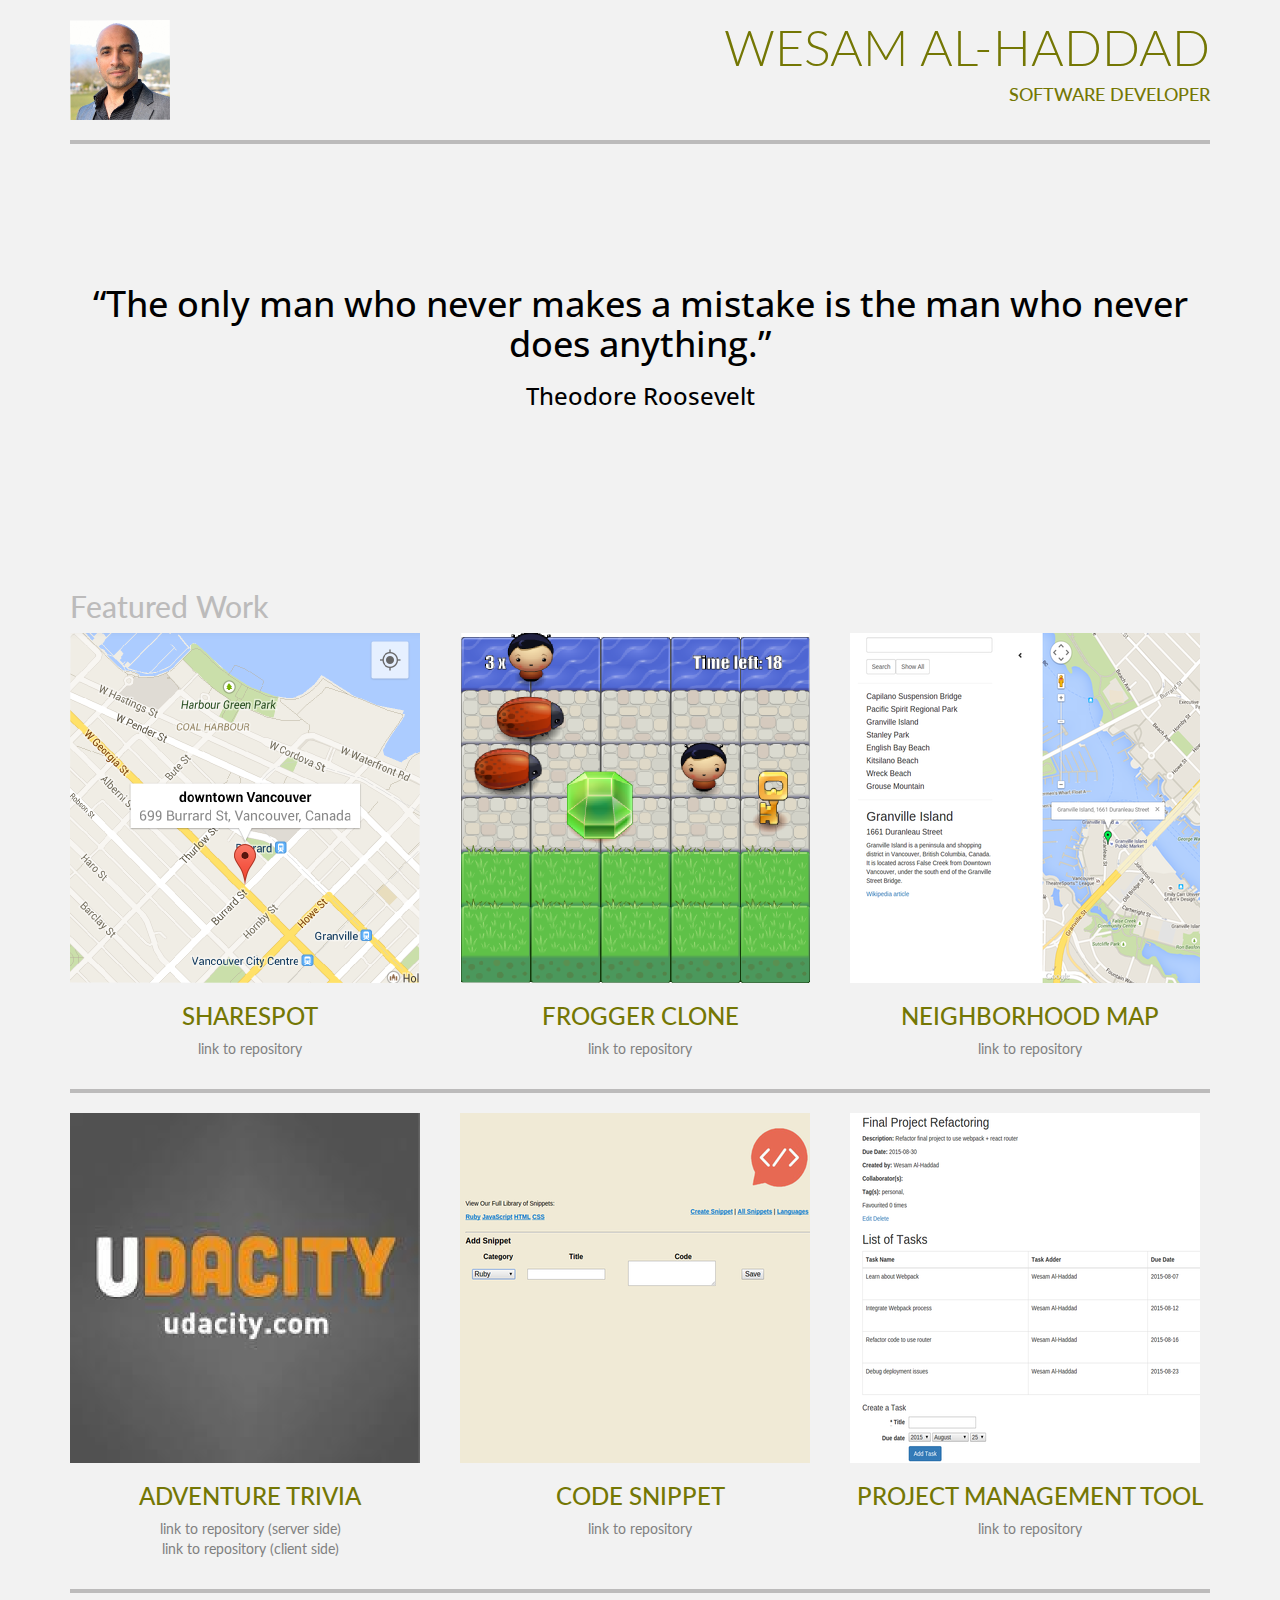
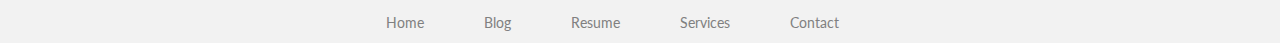
<file: index.html>
<!DOCTYPE html>
<html lang="en">
	<head>
		<meta charset="utf-8">
		<meta http-equiv="X-UA-Compatible" content="IE=edge,chrome=1">
		<title>My Portfolio Webpage</title>
		<link href='http://fonts.googleapis.com/css?family=Lato:100,200,300,400' rel='stylesheet' type='text/css'>
		<link href='http://fonts.googleapis.com/css?family=Roboto:300italic' rel='stylesheet' type='text/css'>
		<link href='http://fonts.googleapis.com/css?family=Open+Sans' rel='stylesheet' type='text/css'>
		<!--Add Jquery files-->
		<script type="text/javascript" src="https://cdnjs.cloudflare.com/ajax/libs/jquery/2.1.4/jquery.min.js"></script>
		<link rel="stylesheet" href="https://maxcdn.bootstrapcdn.com/bootstrap/3.3.5/css/bootstrap.min.css">
		<script type="text/javascript" src="https://maxcdn.bootstrapcdn.com/bootstrap/3.3.5/js/bootstrap.min.js"></script>
		<link rel="stylesheet" href="css/styles.css">
		<!--for changing quote displayed on webpage-->
		<script type="text/javascript" src="js/quote.js"></script>
	</head>
	<body>
		<div class="container">
			<!--First row logo and name -->
			<div class="row">
				<div class="col-md-6">
					<img class="logo-place"
						 src="images/wesam-portrait.png" 
						 alt="logo">
				</div>
				<div class="col-md-6 text-right text-uppercase">
					<h1 class="name-font">Wesam Al-Haddad</h1>
					<h4>Software Developer</h4>
				</div>
			</div>
			<!--second row horizontal line-->
			<div class="row">
				<div class = "col-md-12">
					<hr>
				</div>
			</div>	
			<!--third row image-->
			<div class="row">
				<div class="col-md-12 text-center quote">
					<!--insert jquery methods to change quotes periodically-->
					<!--inserted a quote anyway to make validator happy-->
					<h1>"There is no substitute for hard work."</h1>
					<h3>Thomas Edison</h3>			
				</div>
			</div>
			<!--fourth row: featured work-->
			<div class="row">
				<div class="col-md-12 fw-font">
					<h2>Featured Work</h2>
				</div>
			</div>	
			<!--Fifth row-->
      <!-- first batch of portfolio, android, frogger, neighborhood map -->
			<div class="row text-center">
				<!--first column-->
				<div class="col-md-4">
					<img class="img-responsive" 
						 src="images/shareloc-icon.png" 
						 alt="sharespot"
						 data-toggle="modal" 
						 data-target="#sharespot">
					<h3 class="text-uppercase">ShareSpot</h3>
					<p>
						<a href="https://github.com/alwesam/shareloc">
						  link to repository
						</a>
					</p>
				</div>
				<!--second column-->
				<div class="col-md-4">
					<img class="img-responsive" 
						 src="images/Frogger.png" 
						 alt="frogger"
						 data-toggle="modal" 
						 data-target="#frogger">
					<h3 class="text-uppercase">Frogger Clone</h3>
					<p>
						<a href="https://github.com/alwesam/frogger-clone-game">
							link to repository
						</a>
					</p>
				</div>
				<!--third column-->
				<div class="col-md-4">
					<img class="img-responsive" 
						 src="images/neighborhood-map.png" 
						 alt="neighborhood-map"
						 data-toggle="modal" 
						 data-target="#nmap">
					<h3 class="text-uppercase">Neighborhood Map</h3>
					<p>
						<a href="https://github.com/alwesam/neighborhoodMap">
						  link to repository
						</a>
					</p>
				</div>				
			</div>
      <!-- dividing row -->
			<div class="row">
				<div class = "col-md-12">
					<hr>
				</div>
			</div>	
      <!-- second batch of portfolio, adventure trivia, code snippet, pm tool -->
			<div class="row text-center">
				<!--first column-->
				<div class="col-md-4">
					<img class="img-responsive" 
						 src="images/udacity-icon.png" 
						 alt="adventure trivia"
						 data-toggle="modal" 
						 data-target="#adventure">
					<h3 class="text-uppercase">Adventure Trivia</h3>
					<p>
						<a href="https://github.com/alwesam/adventure_trivia">
							link to repository (server side)
						</a>
            <br>
						<a href="https://github.com/alwesam/adventure_trivia_client">
							link to repository (client side)
						</a>
					</p>
				</div>
				<!--second column-->
				<div class="col-md-4">
					<img class="img-responsive" 
						 src="images/code-snippet.png" 
						 alt="code snippet"
						 data-toggle="modal" 
						 data-target="#snippet">
					<h3 class="text-uppercase">Code Snippet</h3>
					<p>
						<a href="https://github.com/leahhuyghe/programming/tree/master/code_snippets/codesnipper">
					    link to repository
						</a>
					</p>
				</div>
				<!--third column-->
				<div class="col-md-4">
					<img class="img-responsive" 
						 src="images/pm-tool.png" 
						 alt="PM tool"
						 data-toggle="modal" 
						 data-target="#pmtool">
					<h3 class="text-uppercase">Project Management Tool</h3>
					<p>
						<a href="https://github.com/alwesam/railspm">
						  link to repository
						</a>
					</p>
				</div>				
			</div>
			<!--Sixth row-->
			<div class="row">
				<div class="col-md-12">
					<hr>
				</div>
			</div>
			<!--Seventh row-->
			<div class="row text-center">
				<div class="col-md-12">
					<p><a href="http://vandevsam.com" class="tab-padding">
							Home
						</a>
						<a href="http://vandevsam.com/blog" class="tab-padding">
							Blog
						</a> 
						<a href="resume/resume.html" class="tab-padding">
							Resume
						</a> 
						<a href="services" class="tab-padding">
							Services
						</a> 
						<a href="contact" class="tab-padding">
							Contact
						</a> 
					</p>
				</div>
			</div>
		</div>
		<!-- ShareLoc Android Modal -->
		<div class="modal  fade" id="sharespot" tabindex="-1" role="dialog" aria-labelledby="androidModal" aria-hidden="true">
		  <div class="modal-dialog">
		    <div class="modal-content">
		      <div class="modal-header">
		        <h4 class="modal-title text-center" id="androidModal">ShareSpot Android App</h4>
		      </div>
		      <div class="modal-body">
		      	<div class ="row">
		      		<div class="col-md-6">
		        		<img class="img-responsive" src="images/shareloc-icon.png" alt="sharespot icon">
		        	</div>
		        	<div class="col-md-6 modal-body-font">
		        		<p>This is my first Android project. I have learned a lot about Java and OOP as well as app development.  
                The project has been growing and features are being added.  In addition, the code is being continously 
                reviewed to remove redundancies, improve its efficiency, and make the app as lightweight as possible 
                without compromising its functional integrity .  If you have any comments or feedback, please contact 
                me at alwesam@vandevsam.com.</p>
		        	</div>
		        </div>
		      </div>
		      <div class="modal-footer">
		        <button type="button" class="btn btn-default" data-dismiss="modal">Close</button>
		      </div>
		    </div>
		  </div>
		</div>
		<!--end modal-->
		<!-- Neighbhorhood map Modal -->
		<div class="modal  fade" id="nmap" tabindex="-1" role="dialog" aria-labelledby="mapModal" aria-hidden="true">
		  <div class="modal-dialog">
		    <div class="modal-content">
		      <div class="modal-header">
		        <h4 class="modal-title text-center" id="mapModal">Neighborhood Map</h4>
		      </div>
		      <div class="modal-body">
		      	<div class ="row">
		      		<div class="col-md-6">
		        		<img class="img-responsive" src="images/udacity-icon.png" alt="neighborhood map">
		        	</div>
		        	<div class="col-md-6 modal-body-font">
		        		<p>Project will be completed as part of Udacity's Front-End nanodegree.  Image courtesy of Udacity Website</p>
		        	</div>
		        </div>
		      </div>
		      <div class="modal-footer">
		        <button type="button" class="btn btn-default" data-dismiss="modal">Close</button>
		      </div>
		    </div>
		  </div>
		</div>
		<!--end modal-->
		<!-- Frogger Android Modal -->
		<div class="modal  fade" id="frogger" tabindex="-1" role="dialog" aria-labelledby="froggerModal" aria-hidden="true">
		  <div class="modal-dialog">
		    <div class="modal-content">
		      <div class="modal-header">
		        <h4 class="modal-title text-center" id="froggerModal">Frogger Clone</h4>
		      </div>
		      <div class="modal-body">
		      	<div class ="row">
		      		<div class="col-md-6">
		        		<img class="img-responsive" src="images/Frogger.png" alt="frogger icon">
		        	</div>
		        	<div class="col-md-6 modal-body-font">
		        		<p>This project is part of my Udacity's front-end development course and it involves coding a frogger-like
		     			game in javascript.  The player attempts to collect gems and avoid bugs within 60 seconds.
		     			</p>
		     			<p>Play <a href="arcade/frogger.html" class="game-link">
		     						game
		     					</a>
		     			</p>
		        	</div>
		        </div>		      
		      </div>
		      <div class="modal-footer">
		        <button type="button" class="btn btn-default" data-dismiss="modal">Close</button>
		      </div>
		    </div>
		  </div>
		</div>
		<!--end modal-->
	</body>
</html>
</file>
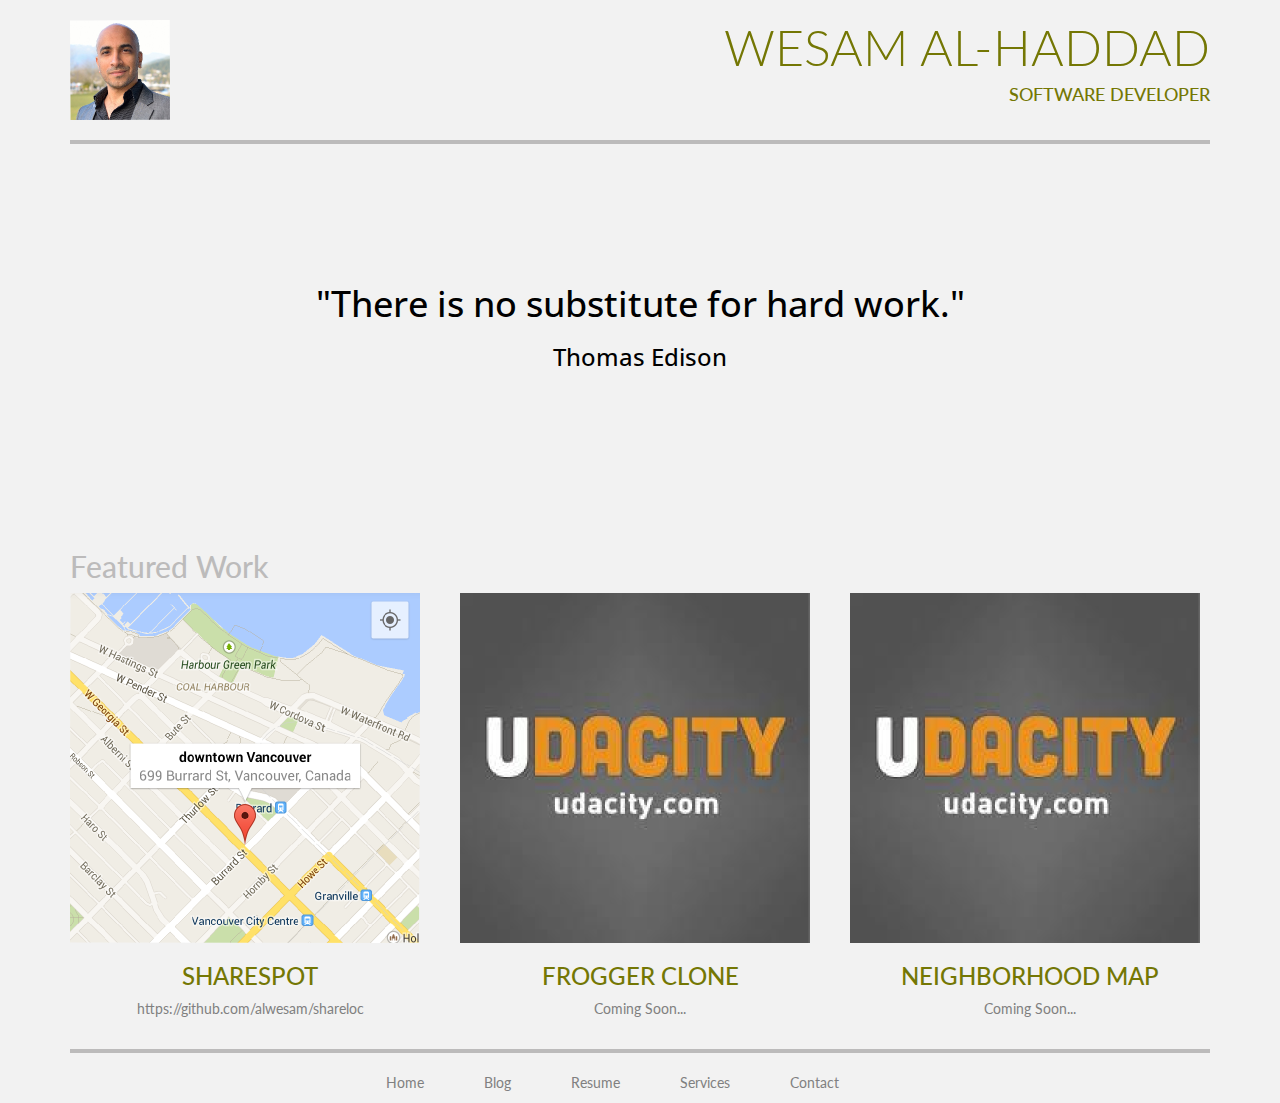
<file: portfolio.html>
<!DOCTYPE html>
<html lang="en">
	<head>
		<meta charset="utf-8">
		<meta http-equiv="X-UA-Compatible" content="IE=edge,chrome=1">
		<title>My Portfolio Webpage</title>
		<link href='http://fonts.googleapis.com/css?family=Lato:100,200,300,400' rel='stylesheet' type='text/css'>
		<link href='http://fonts.googleapis.com/css?family=Roboto:300italic' rel='stylesheet' type='text/css'>
		<link href='http://fonts.googleapis.com/css?family=Open+Sans' rel='stylesheet' type='text/css'>
		<link rel="stylesheet" href="bootstrap/css/bootstrap.min.css">
		<link rel="stylesheet" href="css/styles.css">
		<!--Add JS and Jquery files-->
		<script type="text/javascript" src="js/jquery-1.11.2.min.js"></script>
		<script type="text/javascript" src="bootstrap/js/bootstrap.min.js"></script>
		<!--for changing quote displayed on webpage-->
		<script type="text/javascript" src="js/quote.js"></script>
	</head>
	<body>
		<div class="container">
			<!--First row logo and name -->
			<div class="row">
				<div class="col-md-6">
					<img class="logo-place"
						 src="images/wesam-portrait.png" 
						 alt="logo">
				</div>
				<div class="col-md-6 text-right text-uppercase">
					<h1 class="name-font">Wesam Al-Haddad</h1>
					<h4>Software Developer</h4>
				</div>
			</div>
			<!--second row horizontal line-->
			<div class="row">
				<div class = "col-md-12">
					<hr>
				</div>
			</div>	
			<!--third row image-->
			<div class="row">
				<div class="col-md-12 text-center quote">
					<!--insert jquery methods to change quotes periodically-->
					<!--inserted a quote anyway to make validator happy-->
					<h1>"There is no substitute for hard work."</h1>
					<h3>Thomas Edison</h3>			
				</div>
			</div>
			<!--fourth row: featured work-->
			<div class="row">
				<div class="col-md-12 fw-font">
					<h2>Featured Work</h2>
				</div>
			</div>	
			<!--Fifth row-->
			<div class="row text-center">
				<!--first column-->
				<div class="col-md-4">
					<img class="img-responsive" 
						 src="images/shareloc-icon.png" 
						 alt="sharespot"
						 data-toggle="modal" 
						 data-target="#sharespot">
					<h3 class="text-uppercase">ShareSpot</h3>
					<p>
						<a href="https://github.com/alwesam/shareloc">
							https://github.com/alwesam/shareloc
						</a>
					</p>
				</div>
				<!--second column-->
				<div class="col-md-4">
					<img class="img-responsive" 
						 src="images/udacity-icon.png" 
						 alt="frogger"
						 data-toggle="modal" 
						 data-target="#frogger">
					<h3 class="text-uppercase">Frogger Clone</h3>
					<p>
						<a href="#">
							Coming Soon...
						</a>
					</p>
				</div>
				<!--third column-->
				<div class="col-md-4">
					<img class="img-responsive" 
						 src="images/udacity-icon.png" 
						 alt="neighborhood-map"
						 data-toggle="modal" 
						 data-target="#nmap">
					<h3 class="text-uppercase">Neighborhood Map</h3>
					<p>
						<a href="#">
							Coming Soon...
						</a>
					</p>
				</div>				
			</div>
			<!--Sixth row-->
			<div class="row">
				<div class="col-md-12">
					<hr>
				</div>
			</div>
			<!--Seventh row-->
			<div class="row text-center">
				<div class="col-md-12">
					<p><a href="http://vandevsam.com" class="tab-padding">
							Home
						</a>
						<a href="http://vandevsam.com/blog" class="tab-padding">
							Blog
						</a> 
						<a href="Resume" class="tab-padding">
							Resume
						</a> 
						<a href="Services" class="tab-padding">
							Services
						</a> 
						<a href="Contact" class="tab-padding">
							Contact
						</a> 
					</p>
				</div>
			</div>
		</div>
		<!-- ShareLoc Android Modal -->
		<div class="modal  fade" id="sharespot" tabindex="-1" role="dialog" aria-labelledby="androidModal" aria-hidden="true">
		  <div class="modal-dialog">
		    <div class="modal-content">
		      <div class="modal-header">
		        <h4 class="modal-title text-center" id="androidModal">ShareSpot Android App</h4>
		      </div>
		      <div class="modal-body">
		      	<div class ="row">
		      		<div class="col-md-6">
		        		<img class="img-responsive" src="images/shareloc-icon.png" alt="sharespot icon">
		        	</div>
		        	<div class="col-md-6 modal-body-font">
		        		<p>This is my first Android project. I have learned a lot about Java and OOP as well as app development.  The project has been growing and features are being added.  In addition, the code is being continously reviewed to remove redundancies, improve its efficiency, and make the app as lightweight as possible without compromising its functional integrity .  If you have any comments or feedback, please contact me at alwesam@vandevsam.com.</p>
		        	</div>
		        </div>
		      </div>
		      <div class="modal-footer">
		        <button type="button" class="btn btn-default" data-dismiss="modal">Close</button>
		      </div>
		    </div>
		  </div>
		</div>
		<!--end modal-->
		<!-- Neighbhorhood map Modal -->
		<div class="modal  fade" id="nmap" tabindex="-1" role="dialog" aria-labelledby="mapModal" aria-hidden="true">
		  <div class="modal-dialog">
		    <div class="modal-content">
		      <div class="modal-header">
		        <h4 class="modal-title text-center" id="mapModal">Neighborhood Map</h4>
		      </div>
		      <div class="modal-body">
		      	<div class ="row">
		      		<div class="col-md-6">
		        		<img class="img-responsive" src="images/udacity-icon.png" alt="neighborhood map">
		        	</div>
		        	<div class="col-md-6 modal-body-font">
		        		<p>Project will be completed as part of Udacity's Front-End nanodegree.  Image courtesy of Udacity Website</p>
		        	</div>
		        </div>
		      </div>
		      <div class="modal-footer">
		        <button type="button" class="btn btn-default" data-dismiss="modal">Close</button>
		      </div>
		    </div>
		  </div>
		</div>
		<!--end modal-->
		<!-- Frogger Android Modal -->
		<div class="modal  fade" id="frogger" tabindex="-1" role="dialog" aria-labelledby="froggerModal" aria-hidden="true">
		  <div class="modal-dialog">
		    <div class="modal-content">
		      <div class="modal-header">
		        <h4 class="modal-title text-center" id="froggerModal">Frogger Clone</h4>
		      </div>
		      <div class="modal-body">
		      	<div class ="row">
		      		<div class="col-md-6">
		        		<img class="img-responsive" src="images/udacity-icon.png" alt="frogger icon">
		        	</div>
		        	<div class="col-md-6 modal-body-font">
		        		<p>Project will be completed as part of Udacity's Front-End nanodegree.  Image courtesy of Udacity Website</p>
		        	</div>
		        </div>		      
		      </div>
		      <div class="modal-footer">
		        <button type="button" class="btn btn-default" data-dismiss="modal">Close</button>
		      </div>
		    </div>
		  </div>
		</div>
		<!--end modal-->
	</body>
</html>
</file>
<file: css/styles.css>
/**general**/
body {
	font-family: 'Lato', sans-serif;
	color: #747704;
	background-color: #F2F2F2;
}

a {
	color: gray;
}

hr {
	border: none;
	height: 4px;
	background-color: #BCBBBB;
}

.game-link {
	color: blue;
}

/**custom classes**/
.logo-place {
	margin-top: 20px;
}

.name-font {
	font-weight: 300;
	font-size: 50px;
}

.fw-font {
	color: #BCBBBB;
}

.tab-padding {
	padding-right: 4em
}

.quote {
	font-family: 'Open Sans';
	margin-top: 100px;
	margin-bottom: 150px;
	color: black;
}

.modal-body-font {
	color: black;
}
</file>
